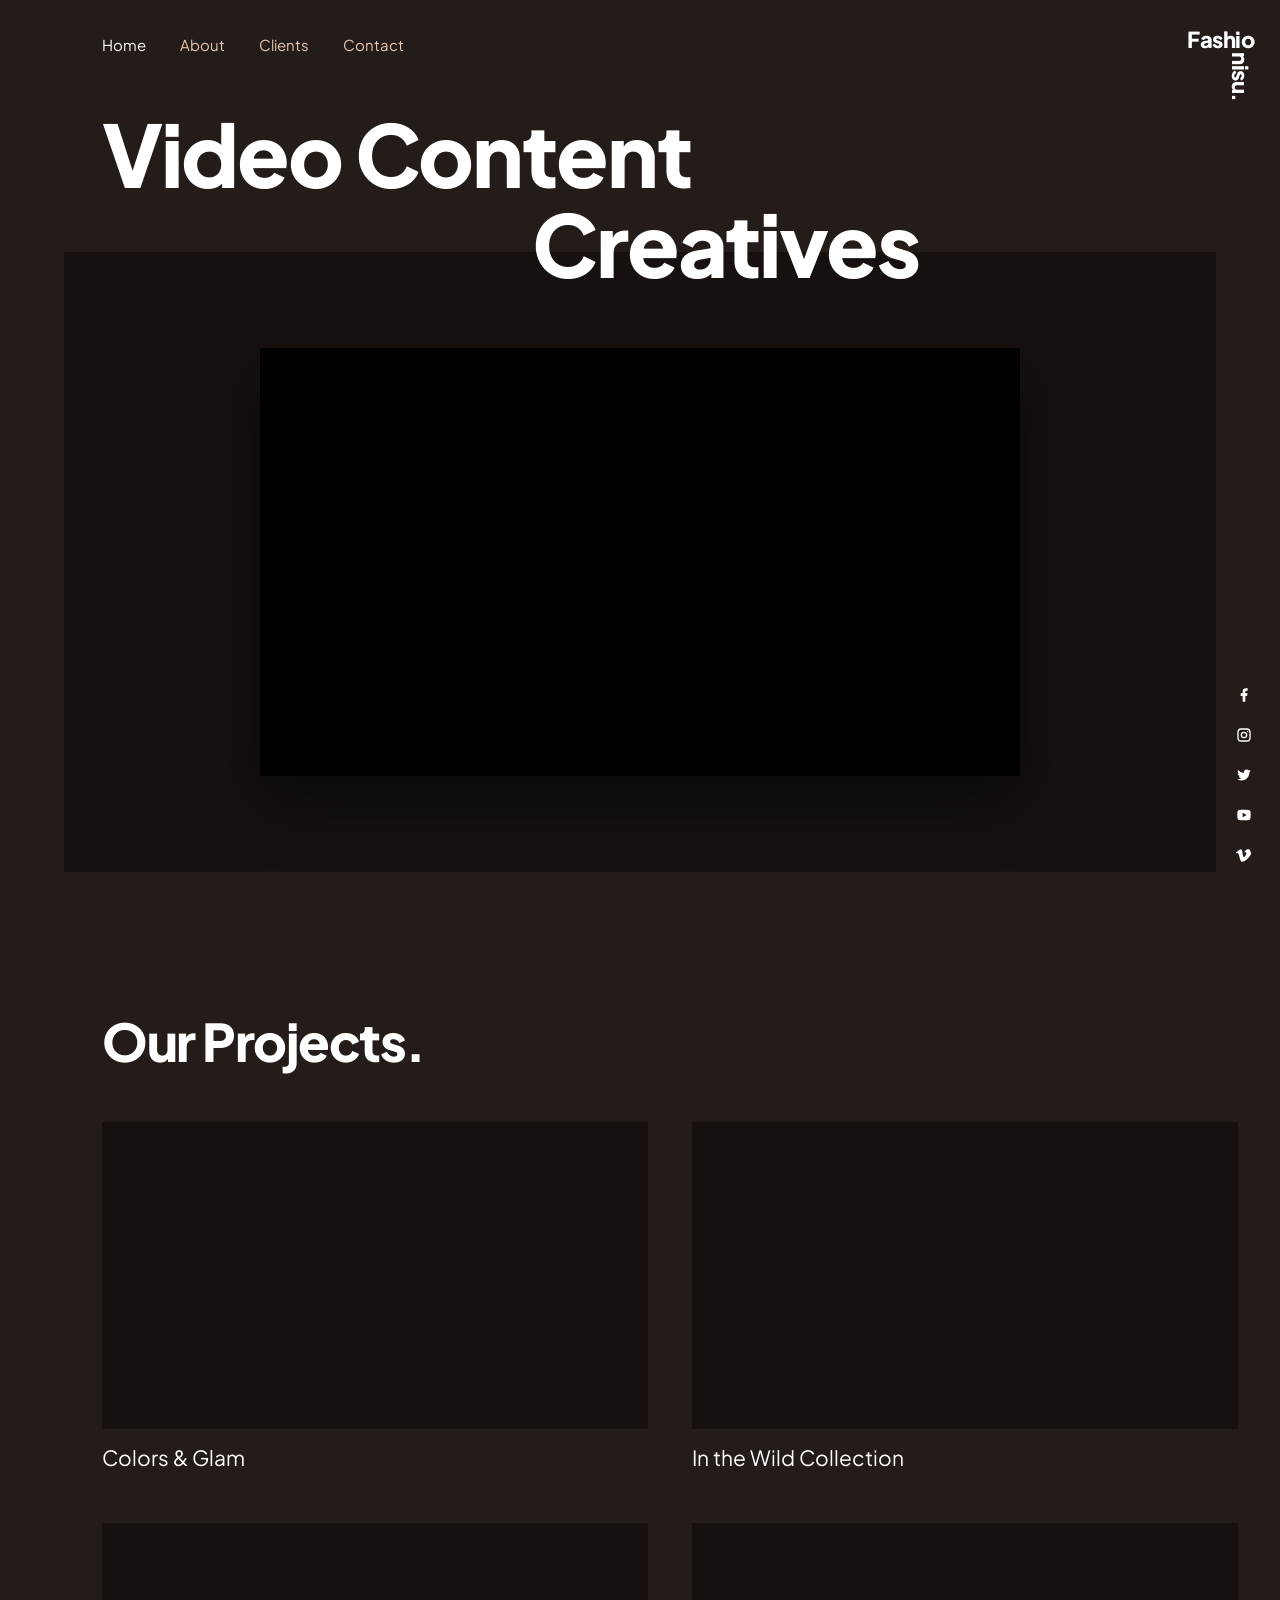
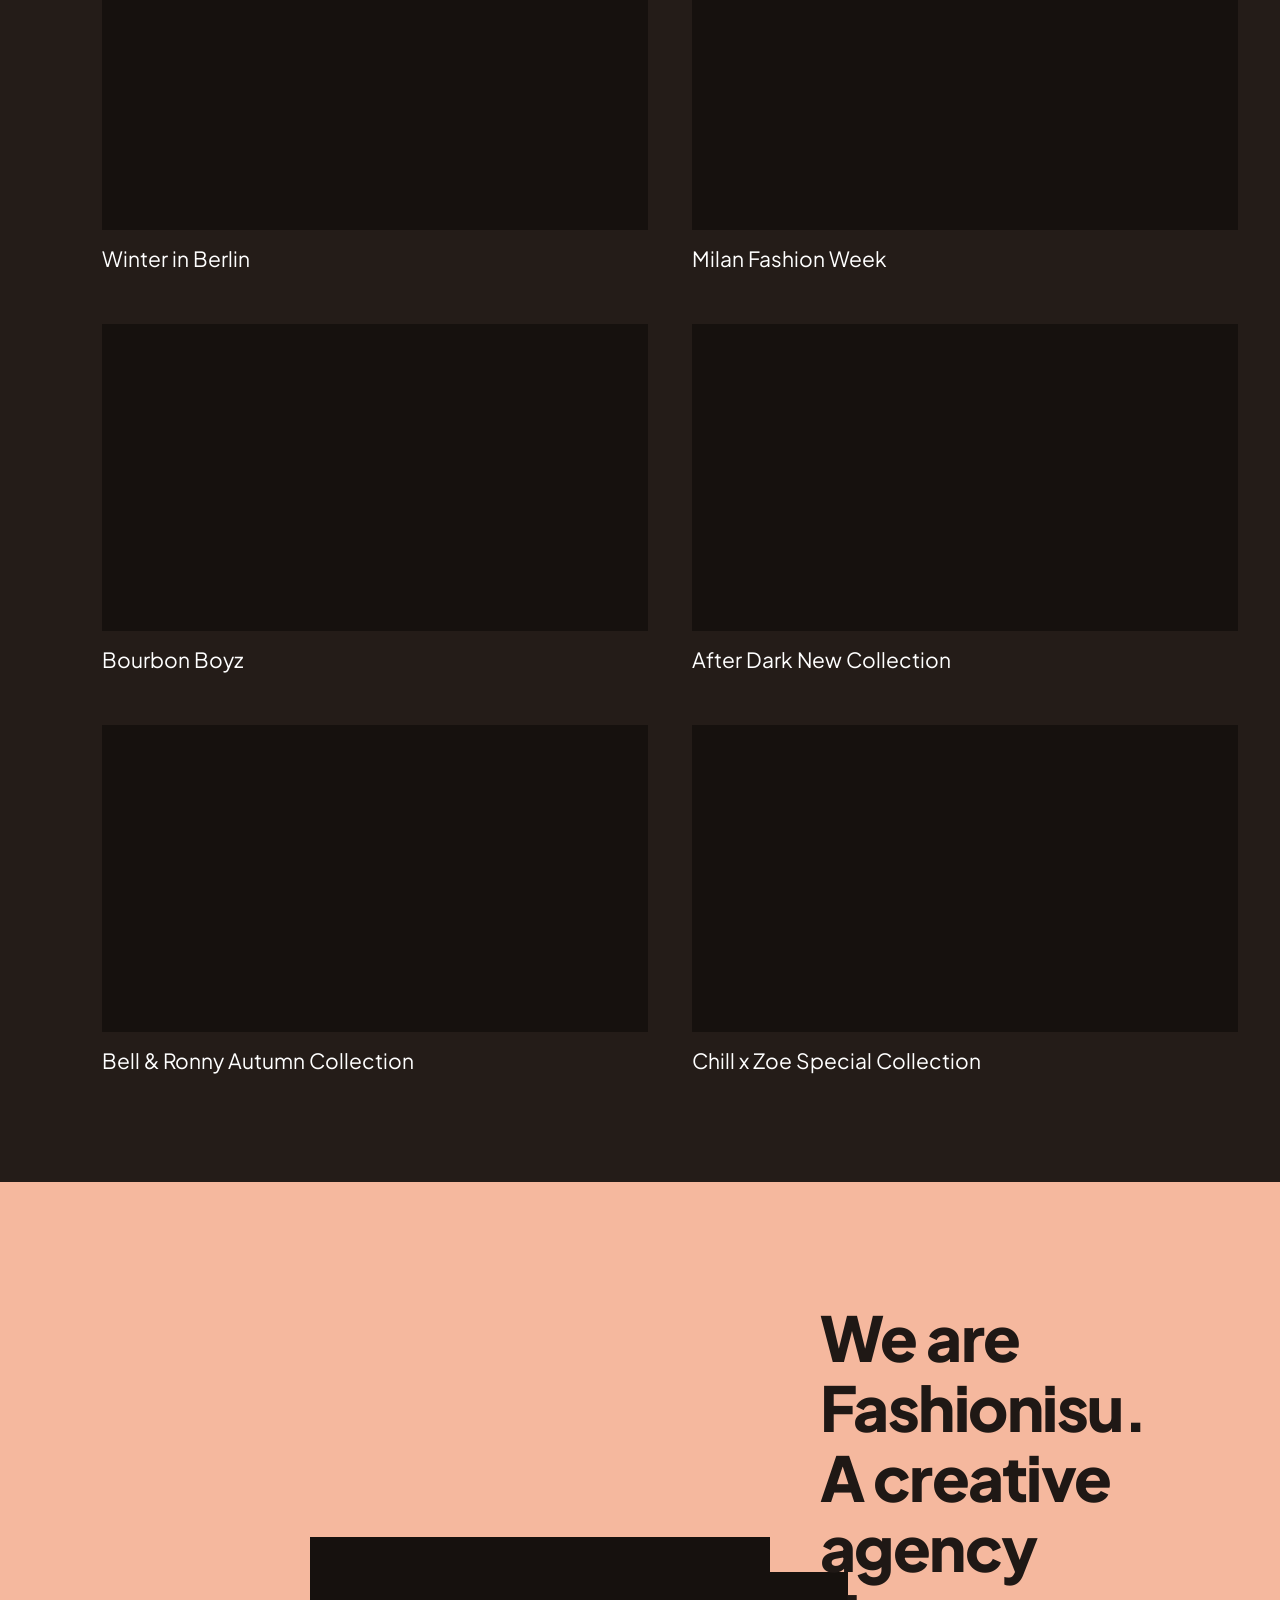
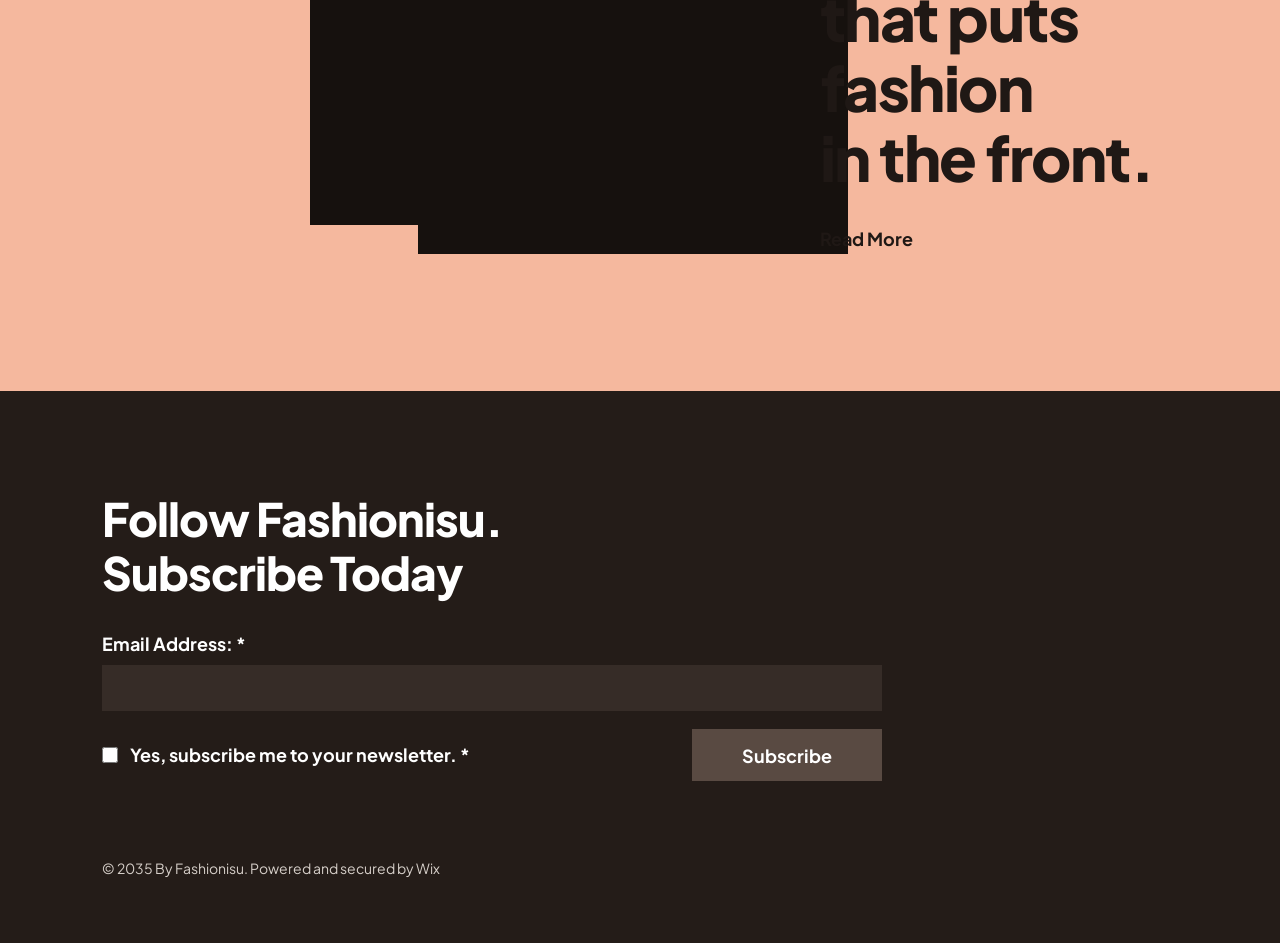
<file: index.html>
<!DOCTYPE html>
<html lang="en">
<head>
  <meta charset="UTF-8" />
  <meta name="viewport" content="width=device-width, initial-scale=1.0" />
  <title>Fashionisu — Video Content Creatives</title>
  <link rel="preconnect" href="https://fonts.googleapis.com" />
  <link rel="preconnect" href="https://fonts.gstatic.com" crossorigin />
  <link href="https://fonts.googleapis.com/css2?family=Plus+Jakarta+Sans:wght@400;500;700;800&display=swap" rel="stylesheet" />
  <link rel="stylesheet" href="style.css" />
</head>
<body>

  <a href="#top" class="corner-logo" aria-label="Back to top">
    <span class="logo-top">Fashio</span>
    <span class="logo-side">nisu.</span>
  </a>

  <aside class="social-bar" aria-label="Social media">
    <a href="https://www.facebook.com" target="_blank" rel="noopener noreferrer" aria-label="Facebook">
      <svg viewBox="0 0 24 24" width="16" height="16" fill="currentColor"><path d="M14 13.5h2.5l1-4H14v-2c0-1.03 0-2 2-2h1.5V2.14c-.326-.043-1.557-.14-2.857-.14C11.928 2 10 3.657 10 6.7v2.8H7v4h3V22h4v-8.5z"/></svg>
    </a>
    <a href="https://www.instagram.com" target="_blank" rel="noopener noreferrer" aria-label="Instagram">
      <svg viewBox="0 0 24 24" width="16" height="16" fill="none" stroke="currentColor" stroke-width="2"><rect x="3" y="3" width="18" height="18" rx="5"/><circle cx="12" cy="12" r="4"/><circle cx="17.5" cy="6.5" r="1" fill="currentColor" stroke="none"/></svg>
    </a>
    <a href="https://x.com" target="_blank" rel="noopener noreferrer" aria-label="Twitter / X">
      <svg viewBox="0 0 24 24" width="16" height="16" fill="currentColor"><path d="M22.162 5.656a8.384 8.384 0 0 1-2.402.658A4.196 4.196 0 0 0 21.6 4c-.82.488-1.719.83-2.656 1.015a4.182 4.182 0 0 0-7.126 3.814 11.874 11.874 0 0 1-8.62-4.37 4.168 4.168 0 0 0-.566 2.103c0 1.45.738 2.731 1.86 3.481a4.168 4.168 0 0 1-1.894-.523v.052a4.185 4.185 0 0 0 3.355 4.101 4.21 4.21 0 0 1-1.89.072A4.185 4.185 0 0 0 7.97 16.65a8.394 8.394 0 0 1-6.191 1.732 11.83 11.83 0 0 0 6.41 1.88c7.693 0 11.9-6.373 11.9-11.9 0-.18-.005-.362-.013-.54a8.496 4.496 0 0 0 2.087-2.165z"/></svg>
    </a>
    <a href="https://www.youtube.com" target="_blank" rel="noopener noreferrer" aria-label="YouTube">
      <svg viewBox="0 0 24 24" width="16" height="16" fill="currentColor"><path d="M21.543 6.498C22 8.28 22 12 22 12s0 3.72-.457 5.502c-.254.985-.997 1.76-1.938 2.022C17.896 20 12 20 12 20s-5.893 0-7.605-.476c-.945-.266-1.687-1.04-1.938-2.022C2 15.72 2 12 2 12s0-3.72.457-5.502c.254-.985.997-1.76 1.938-2.022C6.107 4 12 4 12 4s5.896 0 7.605.476c.945.266 1.687 1.04 1.938 2.022zM10 15.5l6-3.5-6-3.5v7z"/></svg>
    </a>
    <a href="https://vimeo.com" target="_blank" rel="noopener noreferrer" aria-label="Vimeo">
      <svg viewBox="0 0 24 24" width="16" height="16" fill="currentColor"><path d="M22.875 9.222c-.425 2.385-3.405 6.31-6.153 8.88-2.84 2.662-5.286 4.022-7.338 4.022-1.268 0-2.34-1.17-3.22-3.512-.587-2.148-1.173-4.296-1.76-6.444-.653-2.34-1.353-3.512-2.1-3.512-.163 0-.732.343-1.707 1.028L0 8.363c1.073-.945 2.13-1.89 3.172-2.834 1.43-1.238 2.504-1.89 3.22-1.956 1.69-.163 2.732.993 3.124 3.467.423 2.67.716 4.33.88 4.98.488 2.215 1.025 3.322 1.61 3.322.456 0 1.14-.72 2.05-2.16.91-1.438 1.398-2.533 1.464-3.285.13-1.238-.358-1.857-1.464-1.857-.52 0-1.057.118-1.61.354 1.07-3.5 3.11-5.2 6.122-5.103 2.23.066 3.28 1.513 3.153 4.343z"/></svg>
    </a>
  </aside>

  <header id="top" class="site-header">
    <div class="container">
     <nav class="main-nav">
  <a href="index.html" class="active">Home</a>
  <a href="second.html">About</a>
  <a href="third.html">Clients</a>
  <a href="fourth.html">Contact</a>
</nav>
    </div>
  </header>

  <main>
    <section class="hero">
      <div class="container">
        <h1 class="hero-title">
          <span class="line-left">Video Content</span>
          <span class="line-right">Creatives</span>
        </h1>
      </div>

      <div class="hero-showcase">
        <div class="embed-bg-wrapper">
          <iframe width="560" height="315" src="https://www.youtube.com/embed/fJbIrnW6GiM?si=wmuAfnin100AhLqp" title="YouTube video player" frameborder="0" allow="accelerometer; autoplay; clipboard-write; encrypted-media; gyroscope; picture-in-picture; web-share" referrerpolicy="strict-origin-when-cross-origin" allowfullscreen></iframe>
        </div>

        <div class="hero-video-frame">
          <iframe width="560" height="315" src="https://www.youtube.com/embed/fJbIrnW6GiM?si=wmuAfnin100AhLqp" title="YouTube video player" frameborder="0" allow="accelerometer; autoplay; clipboard-write; encrypted-media; gyroscope; picture-in-picture; web-share" referrerpolicy="strict-origin-when-cross-origin" allowfullscreen></iframe>
        </div>
      </div>
    </section>

    <section id="projects" class="projects-section">
      <div class="container">
        <h2 class="section-heading">Our Projects.</h2>

        <div class="projects-grid">
          <article class="project-card">
            <div class="project-media">
              <iframe width="560" height="315" src="https://www.youtube.com/embed/3wSEaorR7dg?si=ao5BHNHAQ0bxI84e" title="YouTube video player" frameborder="0" allow="accelerometer; autoplay; clipboard-write; encrypted-media; gyroscope; picture-in-picture; web-share" referrerpolicy="strict-origin-when-cross-origin" allowfullscreen></iframe>
            </div>
            <h3 class="project-title">Colors &amp; Glam</h3>
          </article>

          <article class="project-card">
            <div class="project-media">
              <iframe width="560" height="315" src="https://www.youtube.com/embed/NuNDHtFbAho?si=AbGrQcNeJmDIYJKd" title="YouTube video player" frameborder="0" allow="accelerometer; autoplay; clipboard-write; encrypted-media; gyroscope; picture-in-picture; web-share" referrerpolicy="strict-origin-when-cross-origin" allowfullscreen></iframe>
            </div>
            <h3 class="project-title">In the Wild Collection</h3>
          </article>

          <article class="project-card">
            <div class="project-media">
              <iframe width="560" height="315" src="https://www.youtube.com/embed/VCiQZCz2MQI?si=Wv6sPVmKBIDqMtqi" title="YouTube video player" frameborder="0" allow="accelerometer; autoplay; clipboard-write; encrypted-media; gyroscope; picture-in-picture; web-share" referrerpolicy="strict-origin-when-cross-origin" allowfullscreen></iframe>
            </div>
            <h3 class="project-title">Winter in Berlin</h3>
          </article>

          <article class="project-card">
            <div class="project-media">
              <iframe width="560" height="315" src="https://www.youtube.com/embed/CWlvugmv90w?si=9Yo7SJ8Mz9ZsPbjU" title="YouTube video player" frameborder="0" allow="accelerometer; autoplay; clipboard-write; encrypted-media; gyroscope; picture-in-picture; web-share" referrerpolicy="strict-origin-when-cross-origin" allowfullscreen></iframe>
            </div>
            <h3 class="project-title">Milan Fashion Week</h3>
          </article>

          <article class="project-card">
            <div class="project-media">
              <iframe width="560" height="315" src="https://www.youtube.com/embed/y0sroaoUCWo?si=vbKgeUYH4BMw0AOs" title="YouTube video player" frameborder="0" allow="accelerometer; autoplay; clipboard-write; encrypted-media; gyroscope; picture-in-picture; web-share" referrerpolicy="strict-origin-when-cross-origin" allowfullscreen></iframe>
            </div>
            <h3 class="project-title">Bourbon Boyz</h3>
          </article>

          <article class="project-card">
            <div class="project-media">
             <iframe width="560" height="315" src="https://www.youtube.com/embed/cadbCi34Rrc?si=rITIspitFxp1Q6e9" title="YouTube video player" frameborder="0" allow="accelerometer; autoplay; clipboard-write; encrypted-media; gyroscope; picture-in-picture; web-share" referrerpolicy="strict-origin-when-cross-origin" allowfullscreen></iframe>
            </div>
            <h3 class="project-title">After Dark New Collection</h3>
          </article>

          <article class="project-card">
            <div class="project-media">
              <iframe width="560" height="315" src="https://www.youtube.com/embed/3h1eRyj3WhA?si=a7ktQYRETOe-xarB" title="YouTube video player" frameborder="0" allow="accelerometer; autoplay; clipboard-write; encrypted-media; gyroscope; picture-in-picture; web-share" referrerpolicy="strict-origin-when-cross-origin" allowfullscreen></iframe>
            </div>
            <h3 class="project-title">Bell &amp; Ronny Autumn Collection</h3>
          </article>

          <article class="project-card">
            <div class="project-media">
              <iframe width="560" height="315" src="https://www.youtube.com/embed/gt9vRG5wseM?si=0oDoicvZMBuqsdiH" title="YouTube video player" frameborder="0" allow="accelerometer; autoplay; clipboard-write; encrypted-media; gyroscope; picture-in-picture; web-share" referrerpolicy="strict-origin-when-cross-origin" allowfullscreen></iframe>
            </div>
            <h3 class="project-title">Chill x Zoe Special Collection</h3>
          </article>
        </div>
      </div>
    </section>

    <section id="about" class="about-section">
      <div class="container about-wrapper">
        <div class="about-videos-collage">
          <div class="about-video-back embed-bg-wrapper">
            <iframe width="560" height="315" src="https://www.youtube.com/embed/SJnKGodp8sY?si=HU8DmZTUxRsLqKTI" title="YouTube video player" frameborder="0" allow="accelerometer; autoplay; clipboard-write; encrypted-media; gyroscope; picture-in-picture; web-share" referrerpolicy="strict-origin-when-cross-origin" allowfullscreen></iframe>
          </div>

          <div class="about-video-front embed-bg-wrapper">
            <iframe width="560" height="315" src="https://www.youtube.com/embed/G_Uo-65Btyk?si=KWJ7Cni1h6j1I9xO" title="YouTube video player" frameborder="0" allow="accelerometer; autoplay; clipboard-write; encrypted-media; gyroscope; picture-in-picture; web-share" referrerpolicy="strict-origin-when-cross-origin" allowfullscreen></iframe>
          </div>
        </div>

        <div class="about-text-layer">
          <h2>
            We are Fashionisu.<br />
            A creative agency<br />
            that puts fashion<br />
            in the front.
          </h2>
          <a href="second.html" class="read-more-link">Read More</a>
        </div>
      </div>
    </section>
  </main>

  <footer id="contact" class="site-footer">
    <div class="container">
      <h2 class="footer-heading">
        Follow Fashionisu.<br />
        Subscribe Today
      </h2>

      <form class="subscribe-form" action="#" method="post">
        <label class="email-label" for="email">Email Address: *</label>
        <input
          type="email"
          id="email"
          name="email"
          class="email-input"
          required
        />

        <div class="form-bottom-row">
          <label class="checkbox-label">
            <input type="checkbox" name="newsletter" required />
            <span>Yes, subscribe me to your newsletter. *</span>
          </label>

          <button type="submit" class="subscribe-btn">Subscribe</button>
        </div>
      </form>

      <p class="copyright">
        © 2035 By Fashionisu. Powered and secured by Wix
      </p>
    </div>
  </footer>

</body>
</html>
</file>
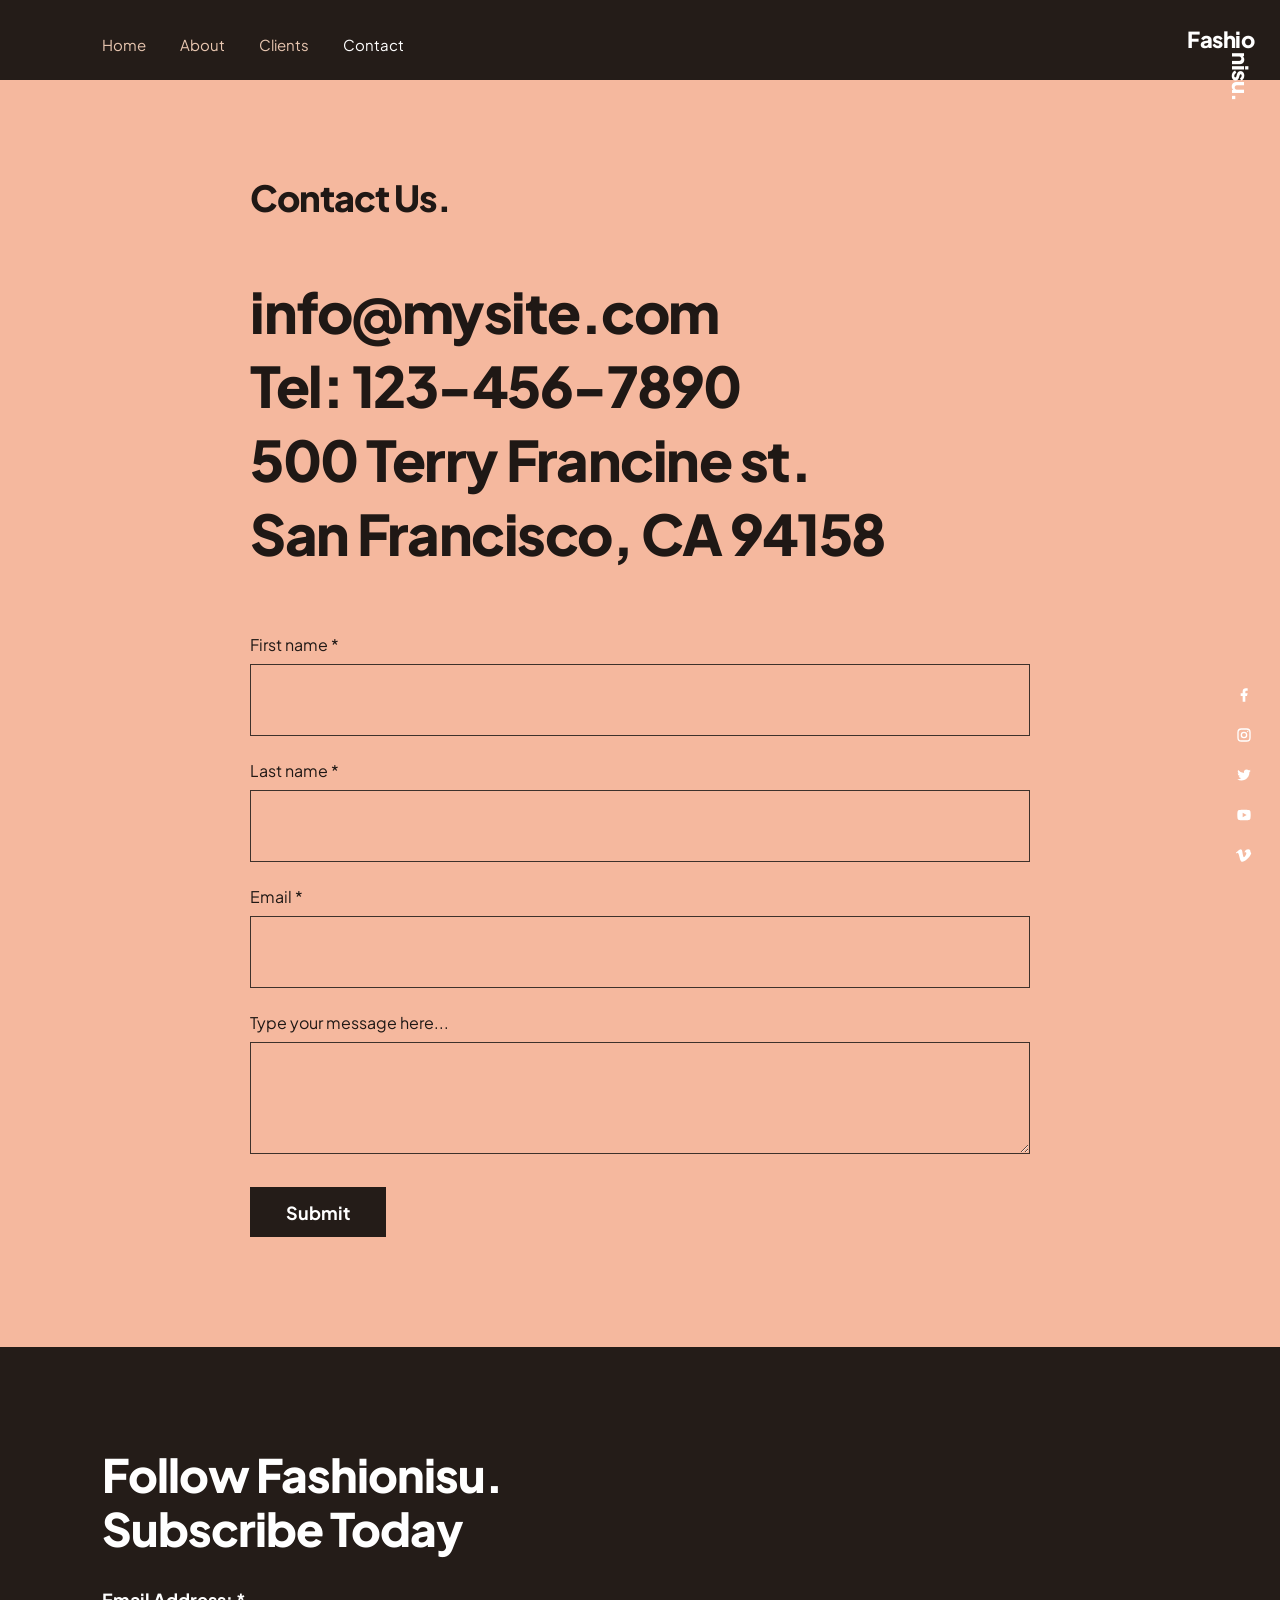
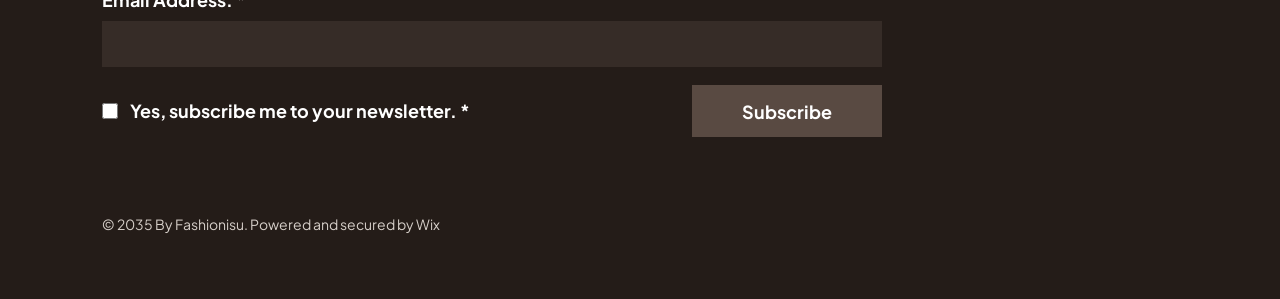
<file: fourth.html>
<!DOCTYPE html>
<html lang="en">
<head>
  <meta charset="UTF-8" />
  <meta name="viewport" content="width=device-width, initial-scale=1.0" />
  <title>Contact — Fashionisu</title>
  <link rel="preconnect" href="https://fonts.googleapis.com" />
  <link rel="preconnect" href="https://fonts.gstatic.com" crossorigin />
  <link href="https://fonts.googleapis.com/css2?family=Plus+Jakarta+Sans:wght@400;500;700;800&display=swap" rel="stylesheet" />
  <link rel="stylesheet" href="fourth.css" />
</head>
<body>

  <a href="#top" class="corner-logo" aria-label="Back to top">
    <span class="logo-top">Fashio</span>
    <span class="logo-side">nisu.</span>
  </a>

  <aside class="social-bar" aria-label="Social media">
    <a href="https://www.facebook.com" target="_blank" rel="noopener noreferrer" aria-label="Facebook">
      <svg viewBox="0 0 24 24" width="16" height="16" fill="currentColor"><path d="M14 13.5h2.5l1-4H14v-2c0-1.03 0-2 2-2h1.5V2.14c-.326-.043-1.557-.14-2.857-.14C11.928 2 10 3.657 10 6.7v2.8H7v4h3V22h4v-8.5z"/></svg>
    </a>
    <a href="https://www.instagram.com" target="_blank" rel="noopener noreferrer" aria-label="Instagram">
      <svg viewBox="0 0 24 24" width="16" height="16" fill="none" stroke="currentColor" stroke-width="2"><rect x="3" y="3" width="18" height="18" rx="5"/><circle cx="12" cy="12" r="4"/><circle cx="17.5" cy="6.5" r="1" fill="currentColor" stroke="none"/></svg>
    </a>
    <a href="https://x.com" target="_blank" rel="noopener noreferrer" aria-label="Twitter / X">
      <svg viewBox="0 0 24 24" width="16" height="16" fill="currentColor"><path d="M22.162 5.656a8.384 8.384 0 0 1-2.402.658A4.196 4.196 0 0 0 21.6 4c-.82.488-1.719.83-2.656 1.015a4.182 4.182 0 0 0-7.126 3.814 11.874 11.874 0 0 1-8.62-4.37 4.168 4.168 0 0 0-.566 2.103c0 1.45.738 2.731 1.86 3.481a4.168 4.168 0 0 1-1.894-.523v.052a4.185 4.185 0 0 0 3.355 4.101 4.21 4.21 0 0 1-1.89.072A4.185 4.185 0 0 0 7.97 16.65a8.394 8.394 0 0 1-6.191 1.732 11.83 11.83 0 0 0 6.41 1.88c7.693 0 11.9-6.373 11.9-11.9 0-.18-.005-.362-.013-.54a8.496 8.496 0 0 0 2.087-2.165z"/></svg>
    </a>
    <a href="https://www.youtube.com" target="_blank" rel="noopener noreferrer" aria-label="YouTube">
      <svg viewBox="0 0 24 24" width="16" height="16" fill="currentColor"><path d="M21.543 6.498C22 8.28 22 12 22 12s0 3.72-.457 5.502c-.254.985-.997 1.76-1.938 2.022C17.896 20 12 20 12 20s-5.893 0-7.605-.476c-.945-.266-1.687-1.04-1.938-2.022C2 15.72 2 12 2 12s0-3.72.457-5.502c.254-.985.997-1.76 1.938-2.022C6.107 4 12 4 12 4s5.896 0 7.605.476c.945.266 1.687 1.04 1.938 2.022zM10 15.5l6-3.5-6-3.5v7z"/></svg>
    </a>
    <a href="https://vimeo.com" target="_blank" rel="noopener noreferrer" aria-label="Vimeo">
      <svg viewBox="0 0 24 24" width="16" height="16" fill="currentColor"><path d="M22.875 9.222c-.425 2.385-3.405 6.31-6.153 8.88-2.84 2.662-5.286 4.022-7.338 4.022-1.268 0-2.34-1.17-3.22-3.512-.587-2.148-1.173-4.296-1.76-6.444-.653-2.34-1.353-3.512-2.1-3.512-.163 0-.732.343-1.707 1.028L0 8.363c1.073-.945 2.13-1.89 3.172-2.834 1.43-1.238 2.504-1.89 3.22-1.956 1.69-.163 2.732.993 3.124 3.467.423 2.67.716 4.33.88 4.98.488 2.215 1.025 3.322 1.61 3.322.456 0 1.14-.72 2.05-2.16.91-1.438 1.398-2.533 1.464-3.285.13-1.238-.358-1.857-1.464-1.857-.52 0-1.057.118-1.61.354 1.07-3.5 3.11-5.2 6.122-5.103 2.23.066 3.28 1.513 3.153 4.343z"/></svg>
    </a>
  </aside>

  <header id="top" class="site-header">
    <div class="container">
      <nav class="main-nav">
        <a href="index.html">Home</a>
        <a href="second.html">About</a>
        <a href="third.html">Clients</a>
        <a href="fourth.html" class="active">Contact</a>
      </nav>
    </div>
  </header>

  <main>
    <section class="contact-hero">
      <div class="container contact-hero-inner">
        <h1 class="page-title">Contact Us.</h1>

        <div class="contact-info">
          <p><a href="mailto:info@mysite.com">info@mysite.com</a></p>
          <p>Tel: 123-456-7890</p>
          <p>500 Terry Francine st.</p>
          <p>San Francisco, CA 94158</p>
        </div>

        <form class="contact-form" action="#" method="post">
          <div class="field-group">
            <label class="field-label" for="first-name">First name *</label>
            <input type="text" id="first-name" name="first_name" class="field-input" required />
          </div>

          <div class="field-group">
            <label class="field-label" for="last-name">Last name *</label>
            <input type="text" id="last-name" name="last_name" class="field-input" required />
          </div>

          <div class="field-group">
            <label class="field-label" for="contact-email">Email *</label>
            <input type="email" id="contact-email" name="email" class="field-input" required />
          </div>

          <div class="field-group">
            <label class="field-label" for="message">Type your message here...</label>
            <textarea id="message" name="message" class="field-textarea"></textarea>
          </div>

          <button type="submit" class="submit-btn">Submit</button>
        </form>
      </div>
    </section>
  </main>

  <footer class="site-footer">
    <div class="container">
      <h2 class="footer-heading">
        Follow Fashionisu.<br />
        Subscribe Today
      </h2>

      <form class="subscribe-form" action="#" method="post">
        <label class="email-label" for="email">Email Address: *</label>
        <input
          type="email"
          id="email"
          name="email"
          class="email-input"
          required
        />

        <div class="form-bottom-row">
          <label class="checkbox-label">
            <input type="checkbox" name="newsletter" required />
            <span>Yes, subscribe me to your newsletter. *</span>
          </label>

          <button type="submit" class="subscribe-btn">Subscribe</button>
        </div>
      </form>

      <p class="copyright">
        © 2035 By Fashionisu. Powered and secured by Wix
      </p>
    </div>
  </footer>

</body>
</html>
</file>
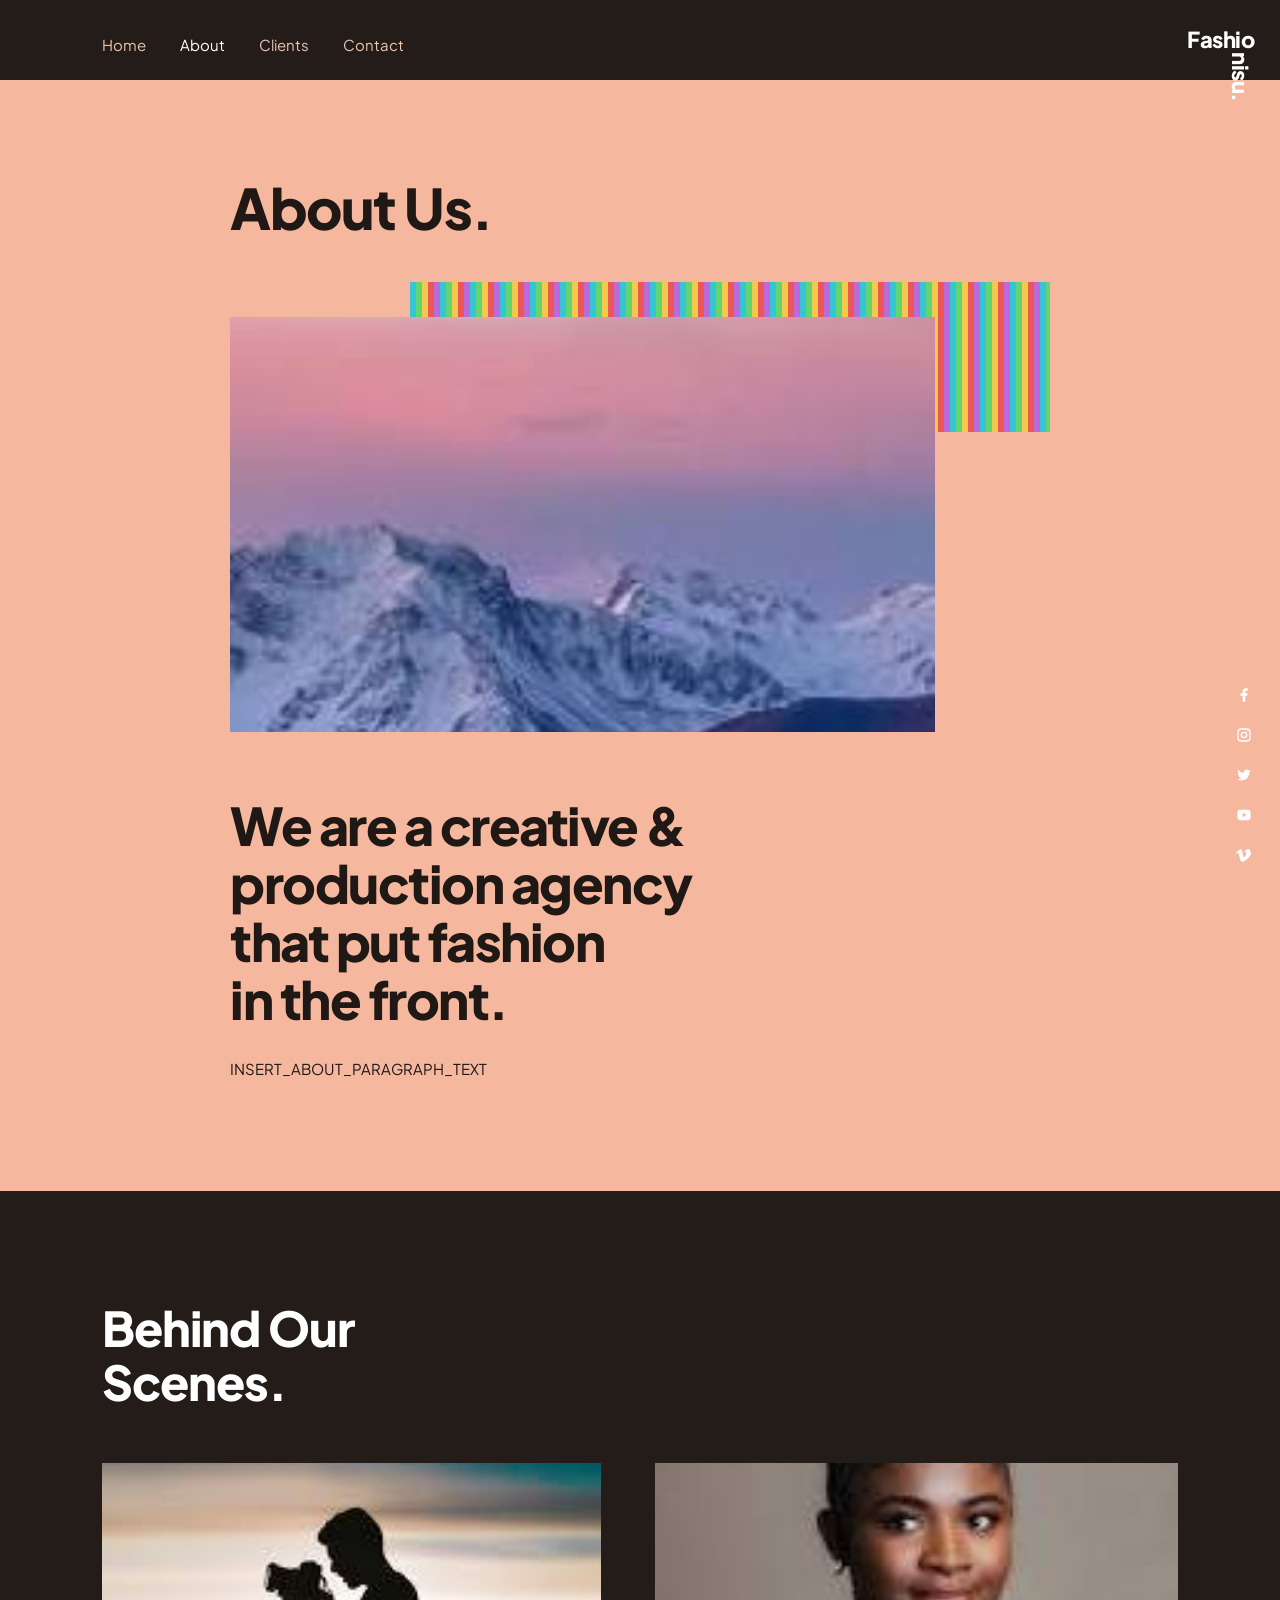
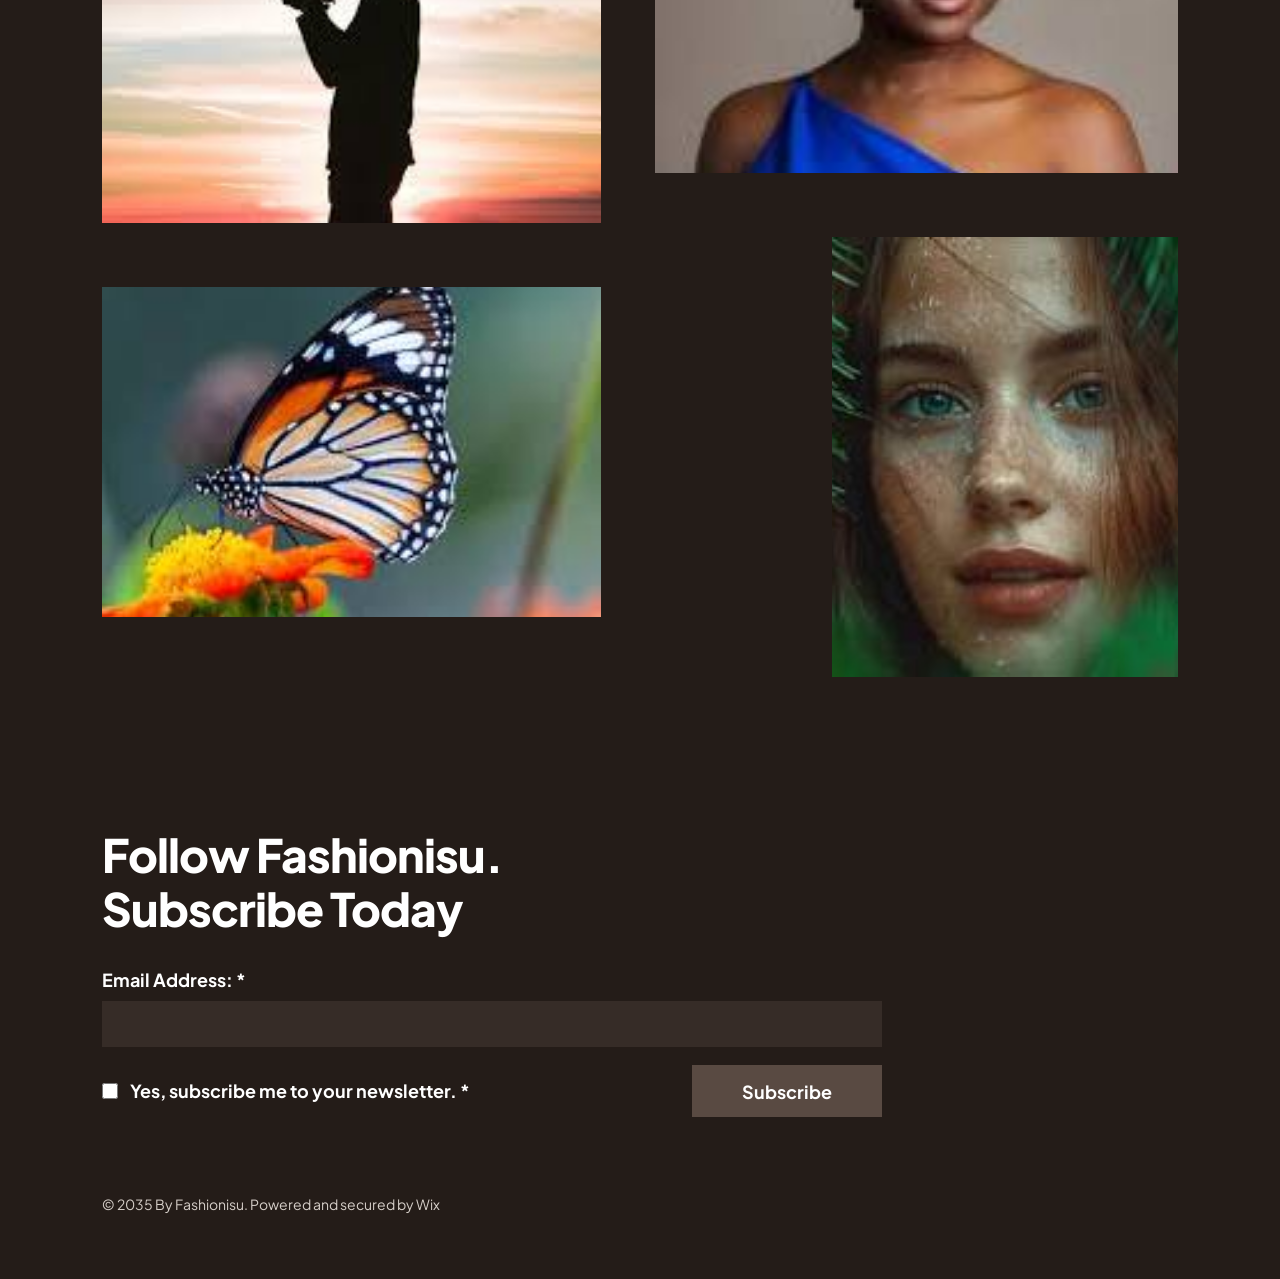
<file: second.html>
<!DOCTYPE html>
<html lang="en">
<head>
  <meta charset="UTF-8" />
  <meta name="viewport" content="width=device-width, initial-scale=1.0" />
  <title>About Us — Fashionisu</title>
  <link rel="preconnect" href="https://fonts.googleapis.com" />
  <link rel="preconnect" href="https://fonts.gstatic.com" crossorigin />
  <link href="https://fonts.googleapis.com/css2?family=Plus+Jakarta+Sans:wght@400;500;700;800&display=swap" rel="stylesheet" />
  <link rel="stylesheet" href="second.css" />
</head>
<body>

  <a href="#top" class="corner-logo" aria-label="Back to top">
    <span class="logo-top">Fashio</span>
    <span class="logo-side">nisu.</span>
  </a>

  <aside class="social-bar" aria-label="Social media">
    <a href="https://www.facebook.com" target="_blank" rel="noopener noreferrer" aria-label="Facebook">
      <svg viewBox="0 0 24 24" width="16" height="16" fill="currentColor"><path d="M14 13.5h2.5l1-4H14v-2c0-1.03 0-2 2-2h1.5V2.14c-.326-.043-1.557-.14-2.857-.14C11.928 2 10 3.657 10 6.7v2.8H7v4h3V22h4v-8.5z"/></svg>
    </a>
    <a href="https://www.instagram.com" target="_blank" rel="noopener noreferrer" aria-label="Instagram">
      <svg viewBox="0 0 24 24" width="16" height="16" fill="none" stroke="currentColor" stroke-width="2"><rect x="3" y="3" width="18" height="18" rx="5"/><circle cx="12" cy="12" r="4"/><circle cx="17.5" cy="6.5" r="1" fill="currentColor" stroke="none"/></svg>
    </a>
    <a href="https://x.com" target="_blank" rel="noopener noreferrer" aria-label="Twitter / X">
      <svg viewBox="0 0 24 24" width="16" height="16" fill="currentColor"><path d="M22.162 5.656a8.384 8.384 0 0 1-2.402.658A4.196 4.196 0 0 0 21.6 4c-.82.488-1.719.83-2.656 1.015a4.182 4.182 0 0 0-7.126 3.814 11.874 11.874 0 0 1-8.62-4.37 4.168 4.168 0 0 0-.566 2.103c0 1.45.738 2.731 1.86 3.481a4.168 4.168 0 0 1-1.894-.523v.052a4.185 4.185 0 0 0 3.355 4.101 4.21 4.21 0 0 1-1.89.072A4.185 4.185 0 0 0 7.97 16.65a8.394 8.394 0 0 1-6.191 1.732 11.83 11.83 0 0 0 6.41 1.88c7.693 0 11.9-6.373 11.9-11.9 0-.18-.005-.362-.013-.54a8.496 8.496 0 0 0 2.087-2.165z"/></svg>
    </a>
    <a href="https://www.youtube.com" target="_blank" rel="noopener noreferrer" aria-label="YouTube">
      <svg viewBox="0 0 24 24" width="16" height="16" fill="currentColor"><path d="M21.543 6.498C22 8.28 22 12 22 12s0 3.72-.457 5.502c-.254.985-.997 1.76-1.938 2.022C17.896 20 12 20 12 20s-5.893 0-7.605-.476c-.945-.266-1.687-1.04-1.938-2.022C2 15.72 2 12 2 12s0-3.72.457-5.502c.254-.985.997-1.76 1.938-2.022C6.107 4 12 4 12 4s5.896 0 7.605.476c.945.266 1.687 1.04 1.938 2.022zM10 15.5l6-3.5-6-3.5v7z"/></svg>
    </a>
    <a href="https://vimeo.com" target="_blank" rel="noopener noreferrer" aria-label="Vimeo">
      <svg viewBox="0 0 24 24" width="16" height="16" fill="currentColor"><path d="M22.875 9.222c-.425 2.385-3.405 6.31-6.153 8.88-2.84 2.662-5.286 4.022-7.338 4.022-1.268 0-2.34-1.17-3.22-3.512-.587-2.148-1.173-4.296-1.76-6.444-.653-2.34-1.353-3.512-2.1-3.512-.163 0-.732.343-1.707 1.028L0 8.363c1.073-.945 2.13-1.89 3.172-2.834 1.43-1.238 2.504-1.89 3.22-1.956 1.69-.163 2.732.993 3.124 3.467.423 2.67.716 4.33.88 4.98.488 2.215 1.025 3.322 1.61 3.322.456 0 1.14-.72 2.05-2.16.91-1.438 1.398-2.533 1.464-3.285.13-1.238-.358-1.857-1.464-1.857-.52 0-1.057.118-1.61.354 1.07-3.5 3.11-5.2 6.122-5.103 2.23.066 3.28 1.513 3.153 4.343z"/></svg>
    </a>
  </aside>

  <header id="top" class="site-header">
    <div class="container">
      <nav class="main-nav">
        <a href="index.html">Home</a>
        <a href="second.html" class="active">About</a>
        <a href="third.html">Clients</a>
        <a href="fourth.html">Contact</a>
      </nav>
    </div>
  </header>

  <main>
    <section class="about-hero">
      <div class="container about-hero-inner">
        <h1 class="page-title">About Us.</h1>

        <div class="team-showcase">
          <div class="team-stripe" aria-hidden="true"></div>
          <img
            class="team-photo" src="download.jfif "alt="gsgsg"/>
        </div>

        <div class="about-statement">
          <h2>
            We are a creative &amp;<br />
            production agency<br />
            that put fashion<br />
            in the front.
          </h2>
          <p class="about-description">
            INSERT_ABOUT_PARAGRAPH_TEXT
          </p>
        </div>
      </div>
    </section>

    <section class="bts-section">
      <div class="container">
        <h2 class="bts-heading">
          Behind Our<br />
          Scenes.
        </h2>

        <div class="bts-grid">
          <div class="bts-col bts-col-left">
            <img
              class="bts-photo bts-photo-1" src="download (1).jfif" alt="gss"/>
            
            <img
              class="bts-photo bts-photo-2" src="download (3).jfif" alt="gas"/>
          </div>

          <div class="bts-col bts-col-right">
            <img
              class="bts-photo bts-photo-3" src="download (4).jfif" alt="asdasd"/>
            <img
              class="bts-photo bts-photo-4" src="download (5).jfif" alt="asdad"/>
          </div>
        </div>
      </div>
    </section>
  </main>

  <footer id="contact" class="site-footer">
    <div class="container">
      <h2 class="footer-heading">
        Follow Fashionisu.<br />
        Subscribe Today
      </h2>

      <form class="subscribe-form" action="#" method="post">
        <label class="email-label" for="email">Email Address: *</label>
        <input
          type="email"
          id="email"
          name="email"
          class="email-input"
          required
        />

        <div class="form-bottom-row">
          <label class="checkbox-label">
            <input type="checkbox" name="newsletter" required />
            <span>Yes, subscribe me to your newsletter. *</span>
          </label>

          <button type="submit" class="subscribe-btn">Subscribe</button>
        </div>
      </form>

      <p class="copyright">
        © 2035 By Fashionisu. Powered and secured by Wix
      </p>
    </div>
  </footer>

</body>
</html>
</file>
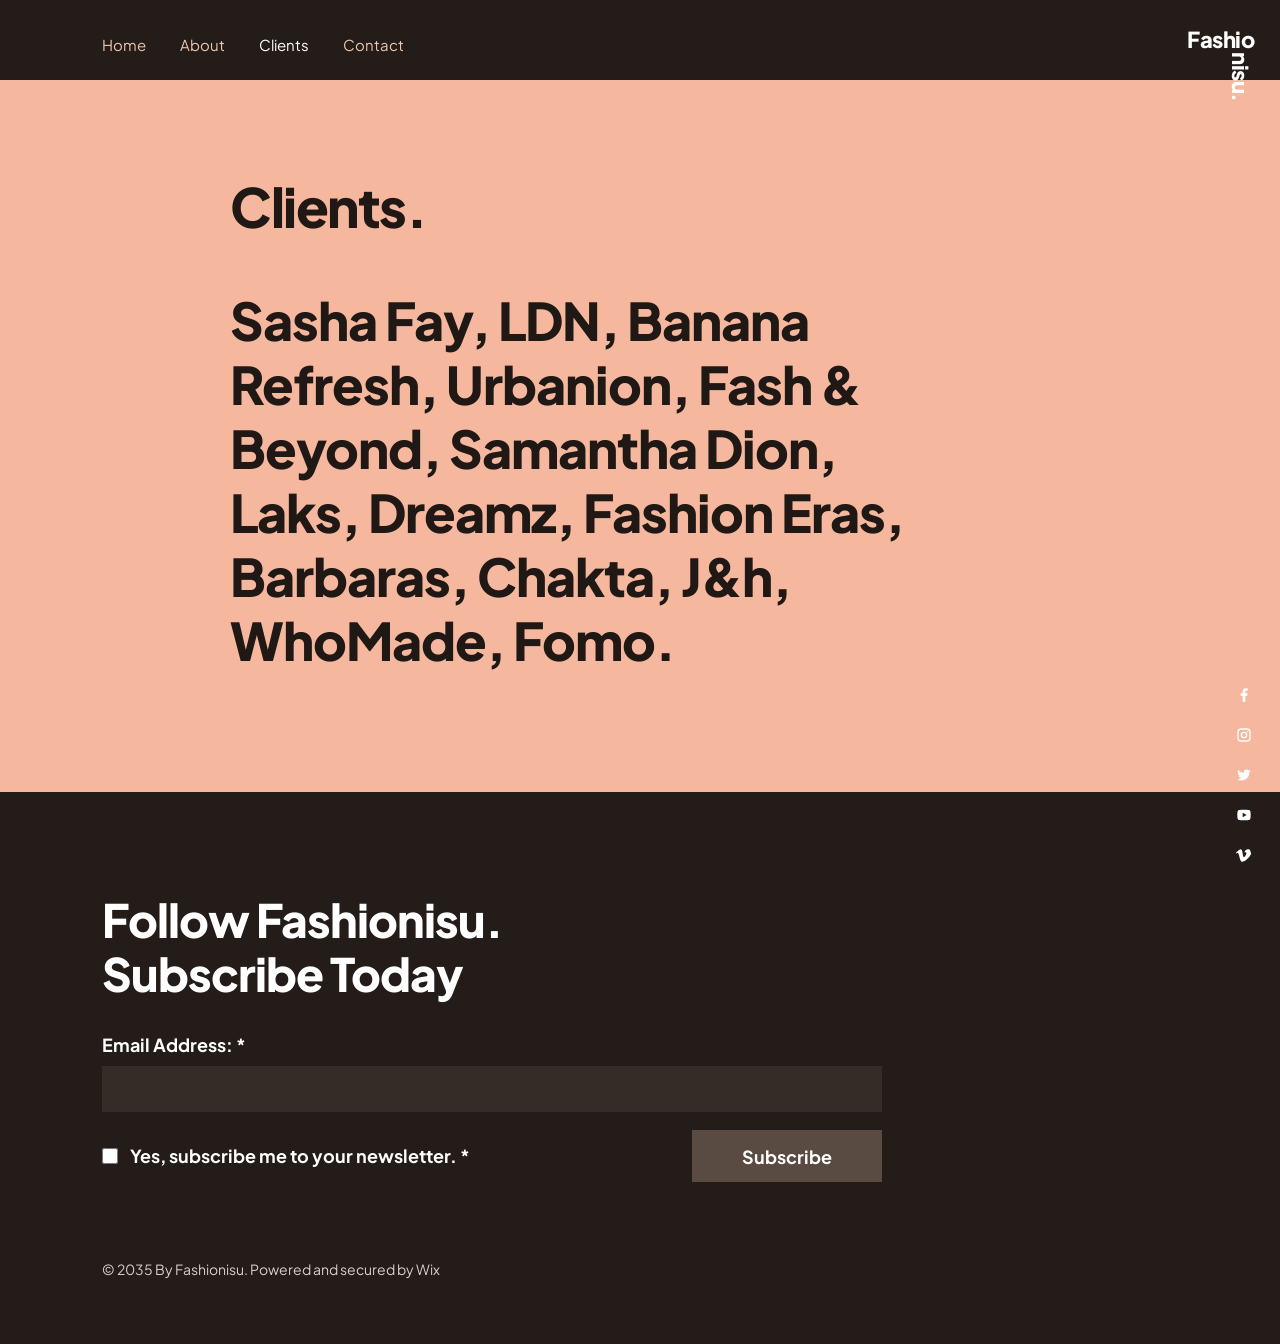
<file: third.html>
<!DOCTYPE html>
<html lang="en">
<head>
  <meta charset="UTF-8" />
  <meta name="viewport" content="width=device-width, initial-scale=1.0" />
  <title>Clients — Fashionisu</title>
  <link rel="preconnect" href="https://fonts.googleapis.com" />
  <link rel="preconnect" href="https://fonts.gstatic.com" crossorigin />
  <link href="https://fonts.googleapis.com/css2?family=Plus+Jakarta+Sans:wght@400;500;700;800&display=swap" rel="stylesheet" />
  <link rel="stylesheet" href="third.css" />
</head>
<body>

  <a href="#top" class="corner-logo" aria-label="Back to top">
    <span class="logo-top">Fashio</span>
    <span class="logo-side">nisu.</span>
  </a>

  <aside class="social-bar" aria-label="Social media">
    <a href="https://www.facebook.com" target="_blank" rel="noopener noreferrer" aria-label="Facebook">
      <svg viewBox="0 0 24 24" width="16" height="16" fill="currentColor"><path d="M14 13.5h2.5l1-4H14v-2c0-1.03 0-2 2-2h1.5V2.14c-.326-.043-1.557-.14-2.857-.14C11.928 2 10 3.657 10 6.7v2.8H7v4h3V22h4v-8.5z"/></svg>
    </a>
    <a href="https://www.instagram.com" target="_blank" rel="noopener noreferrer" aria-label="Instagram">
      <svg viewBox="0 0 24 24" width="16" height="16" fill="none" stroke="currentColor" stroke-width="2"><rect x="3" y="3" width="18" height="18" rx="5"/><circle cx="12" cy="12" r="4"/><circle cx="17.5" cy="6.5" r="1" fill="currentColor" stroke="none"/></svg>
    </a>
    <a href="https://x.com" target="_blank" rel="noopener noreferrer" aria-label="Twitter / X">
      <svg viewBox="0 0 24 24" width="16" height="16" fill="currentColor"><path d="M22.162 5.656a8.384 8.384 0 0 1-2.402.658A4.196 4.196 0 0 0 21.6 4c-.82.488-1.719.83-2.656 1.015a4.182 4.182 0 0 0-7.126 3.814 11.874 11.874 0 0 1-8.62-4.37 4.168 4.168 0 0 0-.566 2.103c0 1.45.738 2.731 1.86 3.481a4.168 4.168 0 0 1-1.894-.523v.052a4.185 4.185 0 0 0 3.355 4.101 4.21 4.21 0 0 1-1.89.072A4.185 4.185 0 0 0 7.97 16.65a8.394 8.394 0 0 1-6.191 1.732 11.83 11.83 0 0 0 6.41 1.88c7.693 0 11.9-6.373 11.9-11.9 0-.18-.005-.362-.013-.54a8.496 4.496 0 0 0 2.087-2.165z"/></svg>
    </a>
    <a href="https://www.youtube.com" target="_blank" rel="noopener noreferrer" aria-label="YouTube">
      <svg viewBox="0 0 24 24" width="16" height="16" fill="currentColor"><path d="M21.543 6.498C22 8.28 22 12 22 12s0 3.72-.457 5.502c-.254.985-.997 1.76-1.938 2.022C17.896 20 12 20 12 20s-5.893 0-7.605-.476c-.945-.266-1.687-1.04-1.938-2.022C2 15.72 2 12 2 12s0-3.72.457-5.502c.254-.985.997-1.76 1.938-2.022C6.107 4 12 4 12 4s5.896 0 7.605.476c.945.266 1.687 1.04 1.938 2.022zM10 15.5l6-3.5-6-3.5v7z"/></svg>
    </a>
    <a href="https://vimeo.com" target="_blank" rel="noopener noreferrer" aria-label="Vimeo">
      <svg viewBox="0 0 24 24" width="16" height="16" fill="currentColor"><path d="M22.875 9.222c-.425 2.385-3.405 6.31-6.153 8.88-2.84 2.662-5.286 4.022-7.338 4.022-1.268 0-2.34-1.17-3.22-3.512-.587-2.148-1.173-4.296-1.76-6.444-.653-2.34-1.353-3.512-2.1-3.512-.163 0-.732.343-1.707 1.028L0 8.363c1.073-.945 2.13-1.89 3.172-2.834 1.43-1.238 2.504-1.89 3.22-1.956 1.69-.163 2.732.993 3.124 3.467.423 2.67.716 4.33.88 4.98.488 2.215 1.025 3.322 1.61 3.322.456 0 1.14-.72 2.05-2.16.91-1.438 1.398-2.533 1.464-3.285.13-1.238-.358-1.857-1.464-1.857-.52 0-1.057.118-1.61.354 1.07-3.5 3.11-5.2 6.122-5.103 2.23.066 3.28 1.513 3.153 4.343z"/></svg>
    </a>
  </aside>

  <header id="top" class="site-header">
    <div class="container">
      <nav class="main-nav">
        <a href="index.html">Home</a>
        <a href="second.html">About</a>
        <a href="third.html" class="active">Clients</a>
        <a href="fourth.html">Contact</a>
      </nav>
    </div>
  </header>

  <main>
    <section class="clients-hero">
      <div class="container clients-hero-inner">
        <h1 class="page-title">Clients.</h1>

        <p class="clients-list">
          Sasha Fay, LDN, Banana<br />
          Refresh, Urbanion, Fash &amp;<br />
          Beyond, Samantha Dion,<br />
          Laks, Dreamz, Fashion Eras,<br />
          Barbaras, Chakta, J&amp;h,<br />
          WhoMade, Fomo.
        </p>
      </div>
    </section>
  </main>

  <footer id="contact" class="site-footer">
    <div class="container">
      <h2 class="footer-heading">
        Follow Fashionisu.<br />
        Subscribe Today
      </h2>

      <form class="subscribe-form" action="#" method="post">
        <label class="email-label" for="email">Email Address: *</label>
        <input
          type="email"
          id="email"
          name="email"
          class="email-input"
          required
        />

        <div class="form-bottom-row">
          <label class="checkbox-label">
            <input type="checkbox" name="newsletter" required />
            <span>Yes, subscribe me to your newsletter. *</span>
          </label>

          <button type="submit" class="subscribe-btn">Subscribe</button>
        </div>
      </form>

      <p class="copyright">
        © 2035 By Fashionisu. Powered and secured by Wix
      </p>
    </div>
  </footer>

</body>
</html>
</file>
<file: style.css>
:root {
  --bg-dark: #241c18;
  --bg-input: #362c27;
  --bg-btn: #594a42;
  --bg-btn-hover: #6e5c52;
  --bg-peach: #f5b89e;
  --text-white: #ffffff;
  --text-nav: #e8c6b0;
  --text-dark: #1f1815;
}

* {
  box-sizing: border-box;
  margin: 0;
  padding: 0;
}

html {
  scroll-behavior: smooth;
}

body {
  background-color: var(--bg-dark);
  color: var(--text-white);
  font-family: "Plus Jakarta Sans", Arial, sans-serif;
  line-height: 22px;
  overflow-x: hidden;
}

iframe {
  display: block;
  border: 0;
  width: 100%;
  height: 100%;
}

.container {
  width: 1140px;
  max-width: 84%;
  margin: 0 auto;
}

.embed-bg-wrapper {
  position: relative;
  width: 100%;
  height: 100%;
  overflow: hidden;
  pointer-events: none;
}

.embed-bg-wrapper iframe {
  position: absolute;
  top: 50%;
  left: 50%;
  width: 130%;
  height: 130%;
  transform: translate(-50%, -50%);
}

.corner-logo {
  position: fixed;
  top: 28px;
  right: 26px;
  z-index: 100;
  text-decoration: none;
  color: var(--text-white);
  font-weight: 800;
  font-size: 22px;
  line-height: 22px;
  display: flex;
  flex-direction: column;
  align-items: flex-end;
}

.logo-top {
  letter-spacing: -0.5px;
}

.logo-side {
  writing-mode: vertical-rl;
  text-orientation: mixed;
  margin-top: 2px;
  margin-right: 2px;
  letter-spacing: -0.5px;
}

.social-bar {
  position: fixed;
  right: 28px;
  bottom: 32px;
  z-index: 100;
  display: flex;
  flex-direction: column;
  gap: 18px;
  align-items: center;
}

.social-bar a {
  color: var(--text-white);
  text-decoration: none;
  transition: opacity 0.2s ease, transform 0.2s ease;
}

.social-bar a:hover {
  opacity: 0.7;
  transform: translateY(-2px);
}

.site-header {
  padding-top: 34px;
  padding-bottom: 24px;
}

.main-nav {
  display: flex;
  gap: 34px;
  flex-wrap: wrap;
}

.main-nav a {
  color: var(--text-nav);
  text-decoration: none;
  font-size: 15px;
  font-weight: 400;
  transition: color 0.2s ease;
}

.main-nav a:hover,
.main-nav a.active {
  color: var(--text-white);
}

.hero {
  padding-top: 28px;
  padding-bottom: 90px;
}

.hero-title {
  position: relative;
  z-index: 3;
  font-size: 86px;
  font-weight: 800;
  line-height: 90px;
  letter-spacing: -2px;
  margin-bottom: -36px;
}

.hero-title .line-left {
  display: block;
}

.hero-title .line-right {
  display: block;
  margin-left: 430px;
}

.hero-showcase {
  position: relative;
  width: 1240px;
  max-width: 90%;
  height: 620px;
  margin: 0 auto;
  display: flex;
  align-items: center;
  justify-content: center;
  overflow: hidden;
  background-color: #16110e;
}

.hero-showcase .embed-bg-wrapper {
  position: absolute;
  inset: 0;
  z-index: 1;
}

.hero-video-frame {
  position: relative;
  z-index: 2;
  width: 760px;
  max-width: 74%;
  height: 428px;
  box-shadow: 0 24px 60px rgba(0, 0, 0, 0.45);
  background-color: #000000;
  overflow: hidden;
}

.projects-section {
  padding: 50px 0 110px;
}

.section-heading {
  font-size: 52px;
  font-weight: 800;
  line-height: 58px;
  letter-spacing: -1.5px;
  margin-bottom: 52px;
}

.projects-grid {
  display: grid;
  grid-template-columns: 546px 546px;
  justify-content: space-between;
  column-gap: 44px;
  row-gap: 54px;
}

.project-card {
  display: flex;
  flex-direction: column;
}

.project-media {
  width: 100%;
  height: 307px;
  background-color: #16110e;
  overflow: hidden;
}

.project-title {
  margin-top: 18px;
  font-size: 21px;
  font-weight: 400;
  color: var(--text-white);
}

.about-section {
  background-color: var(--bg-peach);
  color: var(--text-dark);
  padding: 120px 0 140px;
  position: relative;
}

.about-wrapper {
  position: relative;
  min-height: 540px;
  display: flex;
  align-items: center;
}

.about-videos-collage {
  position: relative;
  width: 100%;
  min-height: 500px;
}

.about-video-back {
  position: absolute;
  left: 29%;
  top: 42%;
  width: 460px;
  height: 288px;
  z-index: 1;
  background-color: #16110e;
  overflow: hidden;
}

.about-video-front {
  position: absolute;
  left: 44%;
  top: 49%;
  width: 430px;
  height: 282px;
  z-index: 2;
  background-color: #16110e;
  overflow: hidden;
}

.about-text-layer {
  position: relative;
  z-index: 3;
  max-width: 780px;
}

.about-text-layer h2 {
  font-size: 62px;
  font-weight: 800;
  line-height: 70px;
  letter-spacing: -1.5px;
  color: var(--text-dark);
  margin-bottom: 36px;
}

.read-more-link {
  display: inline-block;
  color: var(--text-dark);
  text-decoration: none;
  font-size: 18px;
  font-weight: 700;
  transition: opacity 0.2s ease;
}

.read-more-link:hover {
  opacity: 0.65;
}

.site-footer {
  background-color: var(--bg-dark);
  color: var(--text-white);
  padding: 100px 0 64px;
}

.footer-heading {
  font-size: 46px;
  font-weight: 800;
  line-height: 54px;
  letter-spacing: -1px;
  margin-bottom: 34px;
}

.subscribe-form {
  max-width: 780px;
}

.email-label {
  display: block;
  font-size: 18px;
  font-weight: 700;
  margin-bottom: 10px;
}

.email-input {
  width: 100%;
  height: 46px;
  background-color: var(--bg-input);
  border: 1px solid transparent;
  color: var(--text-white);
  font-size: 16px;
  padding: 0 14px;
  outline: none;
  margin-bottom: 18px;
}

.email-input:focus {
  border-color: var(--text-nav);
}

.form-bottom-row {
  display: flex;
  justify-content: space-between;
  align-items: center;
  gap: 20px;
  flex-wrap: wrap;
}

.checkbox-label {
  display: flex;
  align-items: center;
  gap: 12px;
  font-size: 18px;
  font-weight: 700;
  cursor: pointer;
}

.checkbox-label input[type="checkbox"] {
  width: 16px;
  height: 16px;
  accent-color: var(--bg-btn);
  cursor: pointer;
}

.subscribe-btn {
  min-width: 190px;
  height: 52px;
  background-color: var(--bg-btn);
  color: var(--text-white);
  border: none;
  font-family: inherit;
  font-size: 18px;
  font-weight: 700;
  cursor: pointer;
  transition: background-color 0.2s ease;
}

.subscribe-btn:hover {
  background-color: var(--bg-btn-hover);
}

.copyright {
  margin-top: 76px;
  font-size: 14px;
  color: #d6cfc9;
}

@media (max-width: 1200px) {
  .projects-grid {
    grid-template-columns: 1fr 1fr;
    gap: 44px 32px;
  }

  .project-media {
    height: 260px;
  }
}

@media (max-width: 900px) {
  .container {
    max-width: 88%;
  }

  .hero-title {
    font-size: 44px;
    line-height: 48px;
    margin-bottom: 20px;
  }

  .hero-title .line-right {
    margin-left: 0;
  }

  .hero-showcase {
    width: 92%;
    height: 360px;
  }

  .hero-video-frame {
    width: 88%;
    height: 210px;
  }

  .section-heading {
    font-size: 36px;
    line-height: 42px;
  }

  .projects-grid {
    grid-template-columns: 1fr;
    row-gap: 40px;
  }

  .project-media {
    height: 210px;
  }

  .about-section {
    padding: 80px 0;
  }

  .about-wrapper {
    flex-direction: column;
    align-items: flex-start;
    min-height: auto;
  }

  .about-videos-collage {
    position: static;
    min-height: auto;
    display: grid;
    gap: 16px;
    margin-top: 32px;
    order: 2;
  }

  .about-video-back,
  .about-video-front {
    position: relative;
    left: auto;
    top: auto;
    width: 100%;
    height: 210px;
  }

  .about-text-layer {
    order: 1;
  }

  .about-text-layer h2,
  .footer-heading {
    font-size: 36px;
    line-height: 42px;
  }

  .corner-logo {
    top: 16px;
    right: 14px;
    font-size: 18px;
  }

  .social-bar {
    right: 14px;
    bottom: 16px;
    gap: 12px;
  }
}
</file>
<file: fourth.css>
* {
  box-sizing: border-box;
  margin: 0;
  padding: 0;
}

html {
  scroll-behavior: smooth;
}

body {
  background: #241c18;
  color: #ffffff;
  font-family: "Plus Jakarta Sans", Arial, sans-serif;
  font-size: 16px;
  line-height: 22px;
  overflow-x: hidden;
}

.container {
  width: 1140px;
  max-width: 84%;
  margin: 0 auto;
}

.corner-logo {
  position: fixed;
  top: 28px;
  right: 26px;
  z-index: 100;
  color: #ffffff;
  text-decoration: none;
  font-weight: 800;
  font-size: 22px;
  line-height: 22px;
  display: flex;
  flex-direction: column;
  align-items: flex-end;
}

.logo-top,
.logo-side {
  letter-spacing: -0.5px;
}

.logo-side {
  writing-mode: vertical-rl;
  margin-top: 2px;
  margin-right: 2px;
}

.social-bar {
  position: fixed;
  right: 28px;
  bottom: 32px;
  z-index: 100;
  display: flex;
  flex-direction: column;
  gap: 18px;
  align-items: center;
}

.social-bar a {
  color: #ffffff;
  text-decoration: none;
  transition: opacity 0.2s, transform 0.2s;
}

.social-bar a:hover {
  opacity: 0.7;
  transform: translateY(-2px);
}

.site-header {
  padding: 34px 0 24px;
}

.main-nav {
  display: flex;
  gap: 34px;
  flex-wrap: wrap;
}

.main-nav a {
  color: #e8c6b0;
  text-decoration: none;
  font-size: 15px;
}

.main-nav a:hover,
.main-nav a.active {
  color: #ffffff;
}

.contact-hero {
  background: #f5b89e;
  color: #1f1815;
  padding: 96px 0 110px;
}

.contact-hero-inner,
.contact-form,
.subscribe-form {
  max-width: 780px;
}

.page-title {
  font-size: 36px;
  font-weight: 800;
  line-height: 44px;
  letter-spacing: -1px;
  margin-bottom: 54px;
}

.contact-info {
  margin-bottom: 64px;
}

.contact-info p {
  font-size: 56px;
  font-weight: 800;
  line-height: 74px;
  letter-spacing: -1.5px;
}

.contact-info a {
  color: inherit;
  text-decoration: none;
}

.field-group {
  margin-bottom: 24px;
}

.field-label {
  display: block;
  font-size: 16px;
  margin-bottom: 8px;
}

.field-input,
.field-textarea {
  width: 100%;
  background: transparent;
  border: 1px solid #3d312b;
  color: #1f1815;
  font-family: inherit;
  font-size: 16px;
  outline: none;
}

.field-input {
  height: 72px;
  padding: 0 16px;
}

.field-textarea {
  height: 112px;
  padding: 14px 16px;
  resize: vertical;
}

.field-input:focus,
.field-textarea:focus {
  border-color: #1f1815;
}

.submit-btn {
  min-width: 136px;
  height: 50px;
  background: #241c18;
  color: #ffffff;
  border: 0;
  font-family: inherit;
  font-size: 18px;
  font-weight: 700;
  cursor: pointer;
  margin-top: 4px;
}

.site-footer {
  padding: 100px 0 64px;
}

.footer-heading {
  font-size: 46px;
  font-weight: 800;
  line-height: 54px;
  letter-spacing: -1px;
  margin-bottom: 34px;
}

.email-label {
  display: block;
  font-size: 18px;
  font-weight: 700;
  margin-bottom: 10px;
}

.email-input {
  width: 100%;
  height: 46px;
  background: #362c27;
  border: 1px solid transparent;
  color: #ffffff;
  font-size: 16px;
  padding: 0 14px;
  outline: none;
  margin-bottom: 18px;
}

.email-input:focus {
  border-color: #e8c6b0;
}

.form-bottom-row {
  display: flex;
  justify-content: space-between;
  align-items: center;
  gap: 20px;
  flex-wrap: wrap;
}

.checkbox-label {
  display: flex;
  align-items: center;
  gap: 12px;
  font-size: 18px;
  font-weight: 700;
  cursor: pointer;
}

.checkbox-label input {
  width: 16px;
  height: 16px;
  accent-color: #594a42;
}

.subscribe-btn {
  min-width: 190px;
  height: 52px;
  background: #594a42;
  color: #ffffff;
  border: 0;
  font-family: inherit;
  font-size: 18px;
  font-weight: 700;
  cursor: pointer;
}

.subscribe-btn:hover {
  background: #6e5c52;
}

.copyright {
  margin-top: 76px;
  font-size: 14px;
  color: #d6cfc9;
}

@media (max-width: 900px) {
  .container {
    max-width: 88%;
  }

  .contact-hero {
    padding: 64px 0 88px;
  }

  .page-title {
    margin-bottom: 36px;
  }

  .contact-info {
    margin-bottom: 44px;
  }

  .contact-info p {
    font-size: 32px;
    line-height: 42px;
  }

  .field-input {
    height: 56px;
  }

  .footer-heading {
    font-size: 32px;
    line-height: 38px;
  }

  .corner-logo {
    top: 16px;
    right: 14px;
    font-size: 18px;
  }

  .social-bar {
    right: 14px;
    bottom: 16px;
    gap: 12px;
  }
}
</file>
<file: second.css>
:root {
  --bg-dark: #241c18;
  --bg-input: #362c27;
  --bg-btn: #594a42;
  --bg-btn-hover: #6e5c52;
  --bg-peach: #f5b89e;
  --text-white: #ffffff;
  --text-nav: #e8c6b0;
  --text-dark: #1f1815;
}

* {
  box-sizing: border-box;
  margin: 0;
  padding: 0;
}

html {
  scroll-behavior: smooth;
}

body {
  background-color: var(--bg-dark);
  color: var(--text-white);
  font-family: "Plus Jakarta Sans", Arial, sans-serif;
  line-height: 22px;
  overflow-x: hidden;
}

img {
  display: block;
  max-width: 100%;
}

.container {
  width: 1140px;
  max-width: 84%;
  margin: 0 auto;
}

.corner-logo {
  position: fixed;
  top: 28px;
  right: 26px;
  z-index: 100;
  text-decoration: none;
  color: var(--text-white);
  font-weight: 800;
  font-size: 22px;
  line-height: 22px;
  display: flex;
  flex-direction: column;
  align-items: flex-end;
}

.logo-top {
  letter-spacing: -0.5px;
}

.logo-side {
  writing-mode: vertical-rl;
  text-orientation: mixed;
  margin-top: 2px;
  margin-right: 2px;
  letter-spacing: -0.5px;
}

.social-bar {
  position: fixed;
  right: 28px;
  bottom: 32px;
  z-index: 100;
  display: flex;
  flex-direction: column;
  gap: 18px;
  align-items: center;
}

.social-bar a {
  color: var(--text-white);
  text-decoration: none;
  transition: opacity 0.2s ease, transform 0.2s ease;
}

.social-bar a:hover {
  opacity: 0.7;
  transform: translateY(-2px);
}

.site-header {
  padding-top: 34px;
  padding-bottom: 24px;
}

.main-nav {
  display: flex;
  gap: 34px;
  flex-wrap: wrap;
}

.main-nav a {
  color: var(--text-nav);
  text-decoration: none;
  font-size: 15px;
  font-weight: 400;
  transition: color 0.2s ease;
}

.main-nav a:hover,
.main-nav a.active {
  color: var(--text-white);
}

.about-hero {
  background-color: var(--bg-peach);
  color: var(--text-dark);
  padding: 96px 0 110px;
}

.about-hero-inner {
  max-width: 820px;
}

.page-title {
  font-size: 56px;
  font-weight: 800;
  line-height: 62px;
  letter-spacing: -1.5px;
  margin-bottom: 44px;
}

.team-showcase {
  position: relative;
  width: 100%;
  margin-bottom: 64px;
}

.team-stripe {
  position: relative;
  margin-left: auto;
  width: 78%;
  height: 150px;
  background: repeating-linear-gradient(
    90deg,
    #36c5d4 0px,
    #36c5d4 6px,
    #63d471 6px,
    #63d471 12px,
    #f2c94c 12px,
    #f2c94c 18px,
    #eb5757 18px,
    #eb5757 24px,
    #bb6bd9 24px,
    #bb6bd9 30px
  );
  margin-bottom: -115px;
}

.team-photo {
  position: relative;
  z-index: 2;
  width: 86%;
  height: 415px;
  object-fit: cover;
  background-color: #2b2420;
}

.about-statement h2 {
  font-size: 52px;
  font-weight: 800;
  line-height: 58px;
  letter-spacing: -1.5px;
  color: var(--text-dark);
  margin-bottom: 28px;
}

.about-description {
  max-width: 500px;
  font-size: 15px;
  line-height: 25px;
  color: var(--text-dark);
}

.bts-section {
  background-color: var(--bg-dark);
  color: var(--text-white);
  padding: 110px 0 110px;
}

.bts-grid {
  display: grid;
  grid-template-columns: 1fr 1.05fr;
  gap: 54px;
  align-items: start;
}

.bts-heading {
  font-size: 48px;
  font-weight: 800;
  line-height: 54px;
  letter-spacing: -1px;
  margin-bottom: 54px;
}

.bts-col {
  display: flex;
  flex-direction: column;
  gap: 64px;
}

.bts-photo {
  width: 100%;
  object-fit: cover;
  background-color: #16110e;
}

.bts-photo-1 {
  height: 360px;
}

.bts-photo-2 {
  height: 330px;
}

.bts-photo-3 {
  height: 310px;
}

.bts-photo-4 {
  width: 66%;
  margin-left: auto;
  height: 440px;
}

.site-footer {
  background-color: var(--bg-dark);
  color: var(--text-white);
  padding: 40px 0 64px;
}

.footer-heading {
  font-size: 46px;
  font-weight: 800;
  line-height: 54px;
  letter-spacing: -1px;
  margin-bottom: 34px;
}

.subscribe-form {
  max-width: 780px;
}

.email-label {
  display: block;
  font-size: 18px;
  font-weight: 700;
  margin-bottom: 10px;
}

.email-input {
  width: 100%;
  height: 46px;
  background-color: var(--bg-input);
  border: 1px solid transparent;
  color: var(--text-white);
  font-size: 16px;
  padding: 0 14px;
  outline: none;
  margin-bottom: 18px;
}

.email-input:focus {
  border-color: var(--text-nav);
}

.form-bottom-row {
  display: flex;
  justify-content: space-between;
  align-items: center;
  gap: 20px;
  flex-wrap: wrap;
}

.checkbox-label {
  display: flex;
  align-items: center;
  gap: 12px;
  font-size: 18px;
  font-weight: 700;
  cursor: pointer;
}

.checkbox-label input[type="checkbox"] {
  width: 16px;
  height: 16px;
  accent-color: var(--bg-btn);
  cursor: pointer;
}

.subscribe-btn {
  min-width: 190px;
  height: 52px;
  background-color: var(--bg-btn);
  color: var(--text-white);
  border: none;
  font-family: inherit;
  font-size: 18px;
  font-weight: 700;
  cursor: pointer;
  transition: background-color 0.2s ease;
}

.subscribe-btn:hover {
  background-color: var(--bg-btn-hover);
}

.copyright {
  margin-top: 76px;
  font-size: 14px;
  color: #d6cfc9;
}

@media (max-width: 900px) {
  .container {
    max-width: 88%;
  }

  .about-hero {
    padding: 64px 0 80px;
  }

  .page-title {
    font-size: 38px;
    line-height: 44px;
    margin-bottom: 32px;
  }

  .team-photo,
  .team-stripe {
    width: 100%;
  }

  .team-photo {
    height: 240px;
  }

  .about-statement h2 {
    font-size: 34px;
    line-height: 40px;
  }

  .bts-heading {
    font-size: 34px;
    line-height: 40px;
  }

  .footer-heading {
    font-size: 32px;
    line-height: 38px;
  }

  .bts-grid {
    grid-template-columns: 1fr;
    gap: 44px;
  }

  .bts-col {
    gap: 44px;
  }

  .bts-photo-1,
  .bts-photo-2,
  .bts-photo-3,
  .bts-photo-4 {
    width: 100%;
    height: 240px;
  }

  .corner-logo {
    top: 16px;
    right: 14px;
    font-size: 18px;
  }

  .social-bar {
    right: 14px;
    bottom: 16px;
    gap: 12px;
  }
}
</file>
<file: third.css>
:root {
  --bg-dark: #241c18;
  --bg-input: #362c27;
  --bg-btn: #594a42;
  --bg-btn-hover: #6e5c52;
  --bg-peach: #f5b89e;
  --text-white: #ffffff;
  --text-nav: #e8c6b0;
  --text-dark: #1f1815;
}

* {
  box-sizing: border-box;
  margin: 0;
  padding: 0;
}

html {
  scroll-behavior: smooth;
}

body {
  background-color: var(--bg-dark);
  color: var(--text-white);
  font-family: "Plus Jakarta Sans", Arial, sans-serif;
  line-height: 22px;
  overflow-x: hidden;
}

.container {
  width: 1140px;
  max-width: 84%;
  margin: 0 auto;
}

.corner-logo {
  position: fixed;
  top: 28px;
  right: 26px;
  z-index: 100;
  text-decoration: none;
  color: var(--text-white);
  font-weight: 800;
  font-size: 22px;
  line-height: 22px;
  display: flex;
  flex-direction: column;
  align-items: flex-end;
}

.logo-top {
  letter-spacing: -0.5px;
}

.logo-side {
  writing-mode: vertical-rl;
  text-orientation: mixed;
  margin-top: 2px;
  margin-right: 2px;
  letter-spacing: -0.5px;
}

.social-bar {
  position: fixed;
  right: 28px;
  bottom: 32px;
  z-index: 100;
  display: flex;
  flex-direction: column;
  gap: 18px;
  align-items: center;
}

.social-bar a {
  color: var(--text-white);
  text-decoration: none;
  transition: opacity 0.2s ease, transform 0.2s ease;
}

.social-bar a:hover {
  opacity: 0.7;
  transform: translateY(-2px);
}

.site-header {
  padding-top: 34px;
  padding-bottom: 24px;
}

.main-nav {
  display: flex;
  gap: 34px;
  flex-wrap: wrap;
}

.main-nav a {
  color: var(--text-nav);
  text-decoration: none;
  font-size: 15px;
  font-weight: 400;
  transition: color 0.2s ease;
}

.main-nav a:hover,
.main-nav a.active {
  color: var(--text-white);
}

.clients-hero {
  background-color: var(--bg-peach);
  color: var(--text-dark);
  padding: 96px 0 120px;
}

.clients-hero-inner {
  max-width: 820px;
}

.page-title {
  font-size: 54px;
  font-weight: 800;
  line-height: 60px;
  letter-spacing: -1.5px;
  margin-bottom: 52px;
}

.clients-list {
  font-size: 52px;
  font-weight: 800;
  line-height: 64px;
  letter-spacing: -1px;
  color: var(--text-dark);
}

.site-footer {
  background-color: var(--bg-dark);
  color: var(--text-white);
  padding: 100px 0 64px;
}

.footer-heading {
  font-size: 46px;
  font-weight: 800;
  line-height: 54px;
  letter-spacing: -1px;
  margin-bottom: 34px;
}

.subscribe-form {
  max-width: 780px;
}

.email-label {
  display: block;
  font-size: 18px;
  font-weight: 700;
  margin-bottom: 10px;
}

.email-input {
  width: 100%;
  height: 46px;
  background-color: var(--bg-input);
  border: 1px solid transparent;
  color: var(--text-white);
  font-size: 16px;
  padding: 0 14px;
  outline: none;
  margin-bottom: 18px;
}

.email-input:focus {
  border-color: var(--text-nav);
}

.form-bottom-row {
  display: flex;
  justify-content: space-between;
  align-items: center;
  gap: 20px;
  flex-wrap: wrap;
}

.checkbox-label {
  display: flex;
  align-items: center;
  gap: 12px;
  font-size: 18px;
  font-weight: 700;
  cursor: pointer;
}

.checkbox-label input[type="checkbox"] {
  width: 16px;
  height: 16px;
  accent-color: var(--bg-btn);
  cursor: pointer;
}

.subscribe-btn {
  min-width: 190px;
  height: 52px;
  background-color: var(--bg-btn);
  color: var(--text-white);
  border: none;
  font-family: inherit;
  font-size: 18px;
  font-weight: 700;
  cursor: pointer;
  transition: background-color 0.2s ease;
}

.subscribe-btn:hover {
  background-color: var(--bg-btn-hover);
}

.copyright {
  margin-top: 76px;
  font-size: 14px;
  color: #d6cfc9;
}

@media (max-width: 900px) {
  .container {
    max-width: 88%;
  }

  .clients-hero {
    padding: 64px 0 88px;
  }

  .page-title {
    font-size: 36px;
    line-height: 42px;
    margin-bottom: 32px;
  }

  .clients-list {
    font-size: 32px;
    line-height: 40px;
  }

  .footer-heading {
    font-size: 32px;
    line-height: 38px;
  }

  .corner-logo {
    top: 16px;
    right: 14px;
    font-size: 18px;
  }

  .social-bar {
    right: 14px;
    bottom: 16px;
    gap: 12px;
  }
}
</file>
